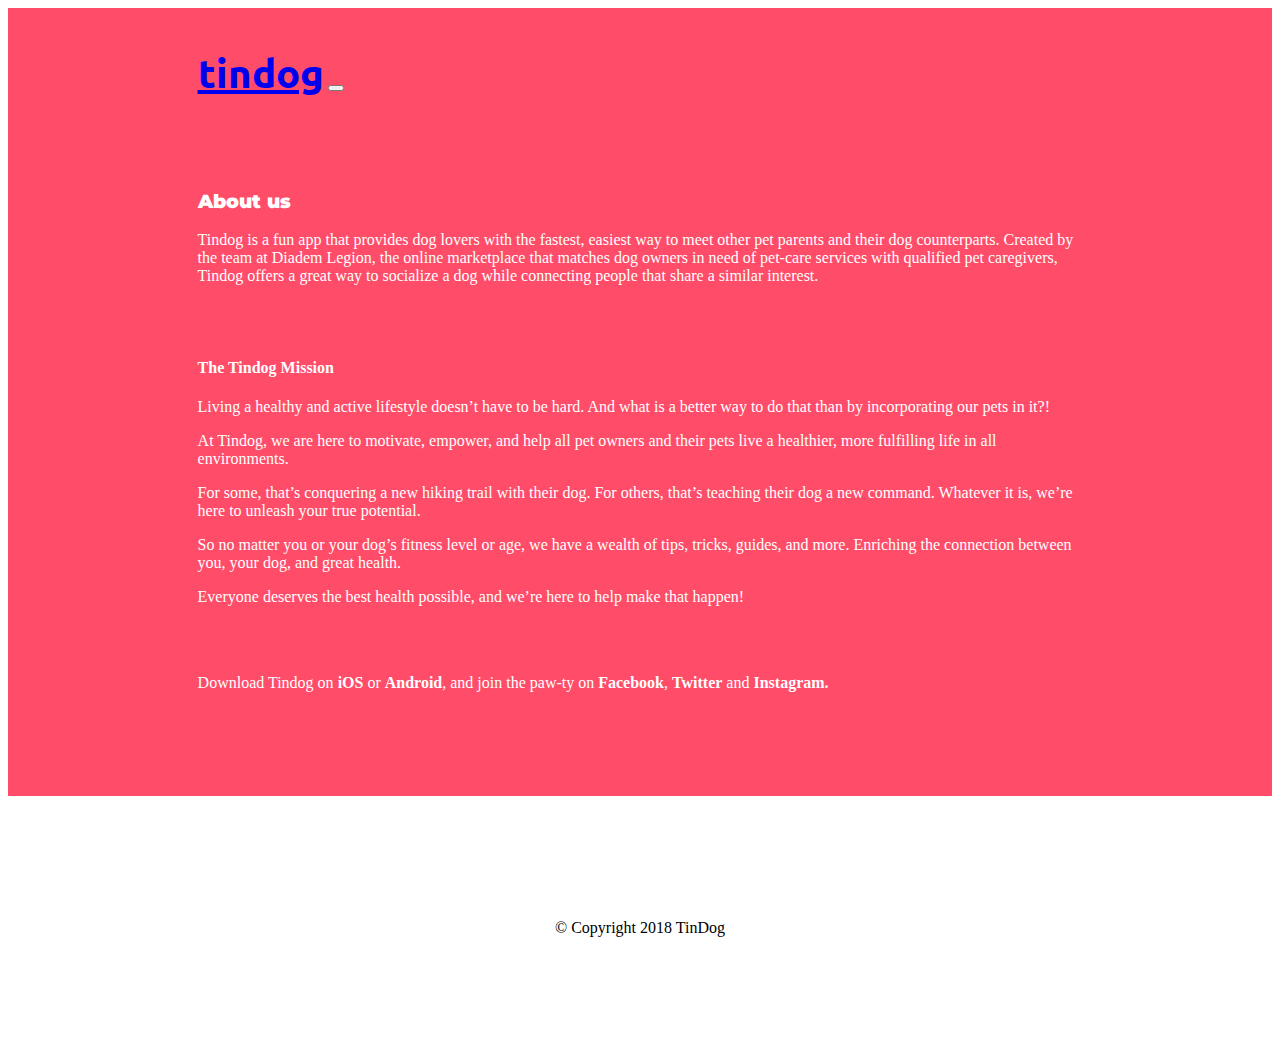
<file: aboutus.html>
<!DOCTYPE html>
<html lang="en">
<head>
    
    <!-- Google tag (gtag.js) -->
    <script async src="https://www.googletagmanager.com/gtag/js?id=G-5W0GY9X420"></script>
    <script>
      window.dataLayer = window.dataLayer || [];
      function gtag(){dataLayer.push(arguments);}
      gtag('js', new Date());

      gtag('config', 'G-5W0GY9X420');
    </script>
    
    <meta charset="UTF-8">
    <title>Tindog</title>

    <link rel="icon" href="images/diadem.ico">

    <link href="https://cdn.jsdelivr.net/npm/bootstrap@5.1.3/dist/css/bootstrap.min.css" rel="stylesheet" integrity="sha384-1BmE4kWBq78iYhFldvKuhfTAU6auU8tT94WrHftjDbrCEXSU1oBoqyl2QvZ6jIW3" crossorigin="anonymous">
    <script src="https://cdn.jsdelivr.net/npm/bootstrap@5.1.3/dist/js/bootstrap.bundle.min.js" integrity="sha384-ka7Sk0Gln4gmtz2MlQnikT1wXgYsOg+OMhuP+IlRH9sENBO0LRn5q+8nbTov4+1p" crossorigin="anonymous"></script>

    <link rel="stylesheet" href="https://pro.fontawesome.com/releases/v5.10.0/css/all.css" integrity="sha384-AYmEC3Yw5cVb3ZcuHtOA93w35dYTsvhLPVnYs9eStHfGJvOvKxVfELGroGkvsg+p" crossorigin="anonymous"/>

    <link rel="stylesheet" href="css/styles.css">

    <link rel="preconnect" href="https://fonts.googleapis.com">
    <link rel="preconnect" href="https://fonts.gstatic.com" crossorigin>
    <link href="https://fonts.googleapis.com/css2?family=Montserrat:wght@100;400;900&family=Ubuntu&display=swap" rel="stylesheet">
</head>
    
    
<body>
    <div id="new">
        <nav class="navbar navbar-expand-lg navbar-dark">

            <a href="index.html" class="navbar-brand">tindog</a>
    
            <button class="navbar-toggler" type="button" data-bs-toggle="collapse" data-bs-target="#nav-toggle" aria-controls="navbarSupportedContent" aria-expanded="false" aria-label="Toggle navigation">
              <span class="navbar-toggler-icon"></span>
            </button>

        </nav>
        <h3>About us</h3>
        <p>
            Tindog is a fun app that provides dog lovers with the fastest, easiest way to meet other pet parents and their dog counterparts. Created by the team at Diadem Legion, the online marketplace that matches dog owners in need of pet-care services with qualified pet caregivers, Tindog offers a great way to socialize a dog while connecting people that share a similar interest.
            
            
        </p>
        <br><br>
        <div>
            <h4>The Tindog Mission</h4>
            <p>Living a healthy and active lifestyle doesn’t have to be hard. And what is a better way to do that than by incorporating our pets in it?!</p>
            <p>At Tindog, we are here to motivate, empower, and help all pet owners and their pets live a healthier, more fulfilling life in all environments.</p>
            <p>For some, that’s conquering a new hiking trail with their dog. For others, that’s teaching their dog a new command. Whatever it is, we’re here to unleash your true potential.</p>
            <p>So no matter you or your dog’s fitness level or age, we have a wealth of tips, tricks, guides, and more. Enriching the connection between you, your dog, and great health.</p>
            <p>Everyone deserves the best health possible, and we’re here to help make that happen!</p>
        </div>
        <br><br>
        <p class="manyLinks">
            Download Tindog on <a href="https://apple.co/3Dr1yNN">iOS</a> or <a href="https://bit.ly/3Sa2fiC">Android</a>, and join the paw-ty on <a href="https://linktr.ee/apurvkulkarni">Facebook</a>, <a href="https://linktr.ee/apurvkulkarni">Twitter</a> and <a href="https://linktr.ee/apurvkulkarni">Instagram.</a> 
        </p>
    </div>
    <footer id="footer">

        <a href="https://github.com/Apurv-D"><i class="fab fa-twitter footer-socialmedia"></i></a>
        <a href="https://github.com/Apurv-D"><i class="fab fa-facebook-f footer-socialmedia"></i></a>
        <a href="https://github.com/Apurv-D"><i class="fab fa-instagram footer-socialmedia"></i></a>
        <a href="https://github.com/Apurv-D"><i class="fas fa-envelope footer-socialmedia"></i></a>
        <p>© Copyright 2018 TinDog</p>
    
    </footer>
</body>
</html>
</file>
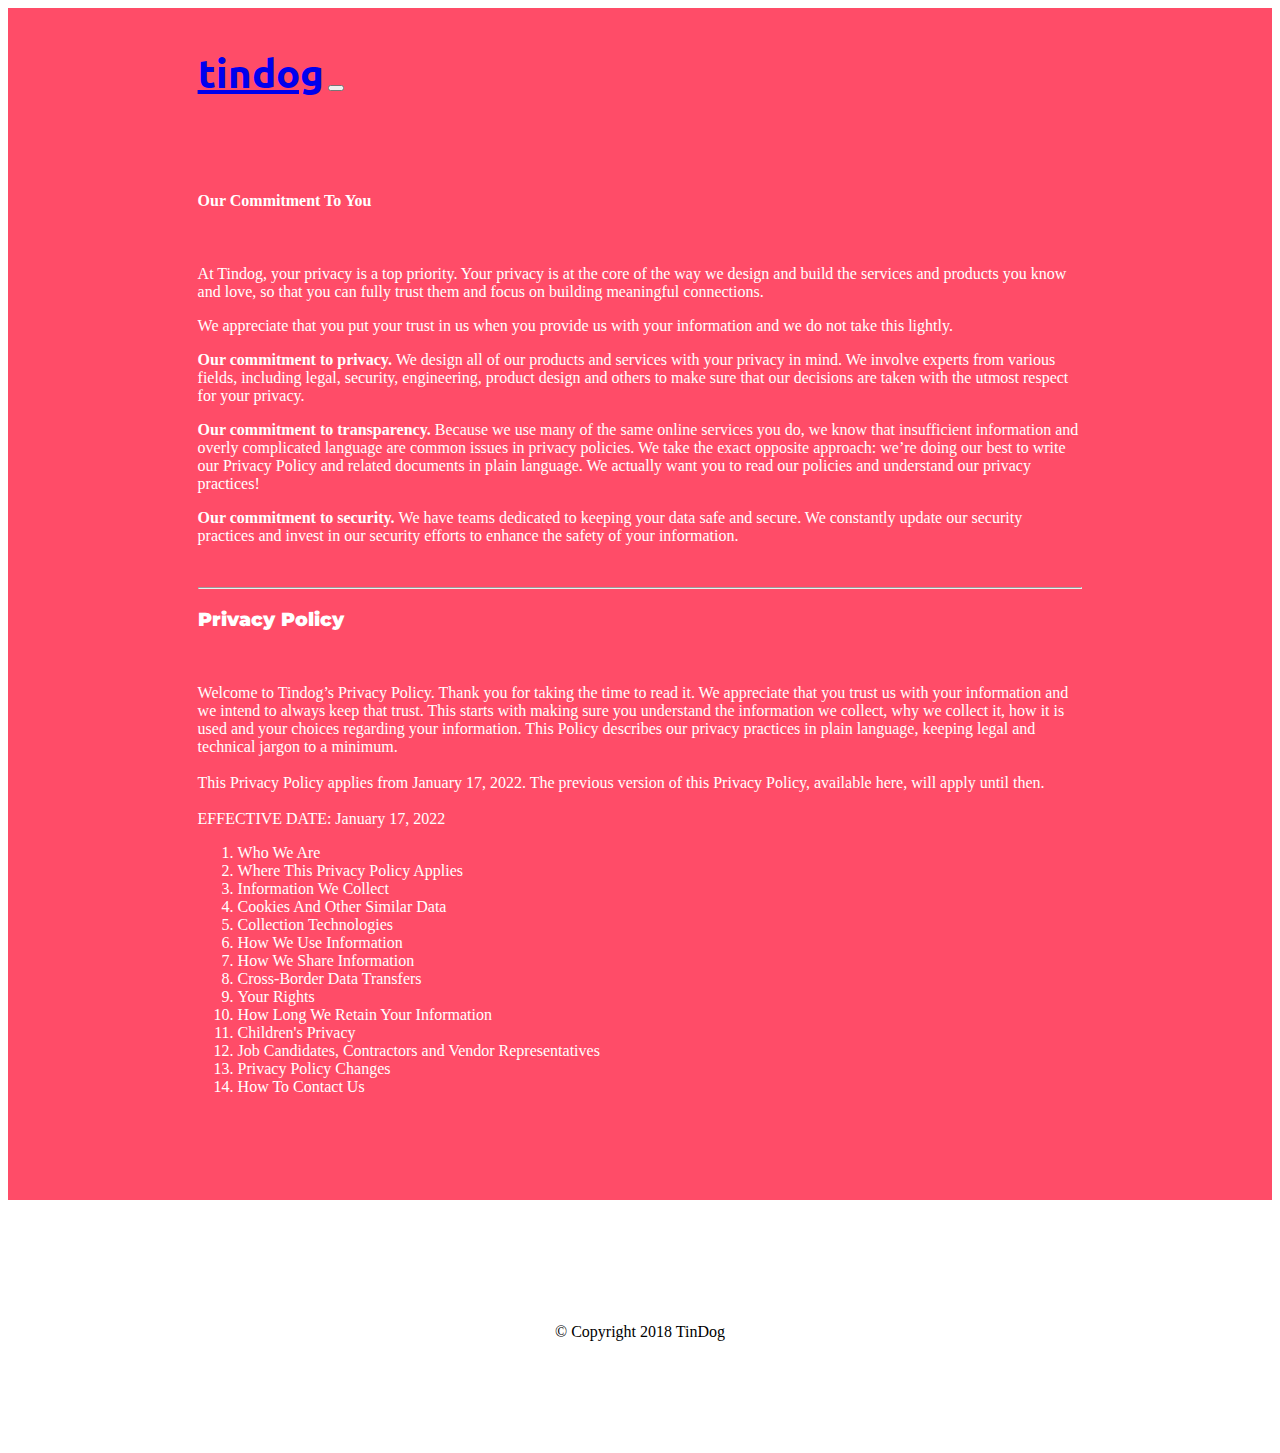
<file: privacy.html>
<!DOCTYPE html>
<html lang="en">
<head>
    <!-- Google tag (gtag.js) -->
    <script async src="https://www.googletagmanager.com/gtag/js?id=G-5W0GY9X420"></script>
    <script>
      window.dataLayer = window.dataLayer || [];
      function gtag(){dataLayer.push(arguments);}
      gtag('js', new Date());

      gtag('config', 'G-5W0GY9X420');
    </script>
    
    <meta charset="UTF-8">
    <title>Tindog</title>

    <link rel="icon" href="images/diadem.ico">

    <link href="https://cdn.jsdelivr.net/npm/bootstrap@5.1.3/dist/css/bootstrap.min.css" rel="stylesheet" integrity="sha384-1BmE4kWBq78iYhFldvKuhfTAU6auU8tT94WrHftjDbrCEXSU1oBoqyl2QvZ6jIW3" crossorigin="anonymous">
    <script src="https://cdn.jsdelivr.net/npm/bootstrap@5.1.3/dist/js/bootstrap.bundle.min.js" integrity="sha384-ka7Sk0Gln4gmtz2MlQnikT1wXgYsOg+OMhuP+IlRH9sENBO0LRn5q+8nbTov4+1p" crossorigin="anonymous"></script>

    <link rel="stylesheet" href="https://pro.fontawesome.com/releases/v5.10.0/css/all.css" integrity="sha384-AYmEC3Yw5cVb3ZcuHtOA93w35dYTsvhLPVnYs9eStHfGJvOvKxVfELGroGkvsg+p" crossorigin="anonymous"/>

    <link rel="stylesheet" href="css/styles.css">

    <link rel="preconnect" href="https://fonts.googleapis.com">
    <link rel="preconnect" href="https://fonts.gstatic.com" crossorigin>
    <link href="https://fonts.googleapis.com/css2?family=Montserrat:wght@100;400;900&family=Ubuntu&display=swap" rel="stylesheet">
</head>
        
<body>
    <div id="new">
        <div>
            <nav class="navbar navbar-expand-lg navbar-dark">
    
                <a href="index.html" class="navbar-brand">tindog</a>
        
                <button class="navbar-toggler" type="button" data-bs-toggle="collapse" data-bs-target="#nav-toggle" aria-controls="navbarSupportedContent" aria-expanded="false" aria-label="Toggle navigation">
                  <span class="navbar-toggler-icon"></span>
                </button>
    
              </nav>
        </div>
        <div>
            <h4>Our Commitment To You</h4><br>
            <p>At Tindog, your privacy is a top priority. Your privacy is at the core of the way we design and build the services and products you know and love, so that you can fully trust them and focus on building meaningful connections.</p>
            <p>We appreciate that you put your trust in us when you provide us with your information and we do not take this lightly.</p>
            <p><b>Our commitment to privacy. </b>We design all of our products and services with your privacy in mind. We involve experts from various fields, including legal, security, engineering, product design and others to make sure that our decisions are taken with the utmost respect for your privacy.</p>
            <p><b>Our commitment to transparency. </b>Because we use many of the same online services you do, we know that insufficient information and overly complicated language are common issues in privacy policies. We take the exact opposite approach: we’re doing our best to write our Privacy Policy and related documents in plain language. We actually want you to read our policies and understand our privacy practices!</p>
            <p><b>Our commitment to security. </b>We have teams dedicated to keeping your data safe and secure. We constantly update our security practices and invest in our security efforts to enhance the safety of your information.</p><br>
            <hr>
            <h3>Privacy Policy</h3>
            <br>
            <p>Welcome to Tindog’s Privacy Policy. Thank you for taking the time to read it.

                We appreciate that you trust us with your information and we intend to always keep that trust. This starts with making sure you understand the information we collect, why we collect it, how it is used and your choices regarding your information. This Policy describes our privacy practices in plain language, keeping legal and technical jargon to a minimum.
                <br><br>
                This Privacy Policy applies from January 17, 2022. The previous version of this Privacy Policy, available here, will apply until then.
                <br><br>
                EFFECTIVE DATE: January 17, 2022
            </p>
            <p>
                <ol>
                    <li>Who We Are</li>
                    <li>Where This Privacy Policy Applies</li>
                    <li>Information We Collect</li>
                    <li>Cookies And Other Similar Data </li>
                    <li>Collection Technologies</li>
                    <li>How We Use Information</li>
                    <li>How We Share Information</li>
                    <li>Cross-Border Data Transfers</li>
                    <li>Your Rights</li>
                    <li>How Long We Retain Your Information</li>
                    <li>Children's Privacy</li>
                    <li>Job Candidates, Contractors and Vendor Representatives</li>
                    <li>Privacy Policy Changes</li>
                    <li>How To Contact Us</li>

                </ol>
            </p>
        </div>
    </div>

    <footer id="footer">

        <a href="https://github.com/Apurv-D"><i class="fab fa-twitter footer-socialmedia"></i></a>
        <a href="https://github.com/Apurv-D"><i class="fab fa-facebook-f footer-socialmedia"></i></a>
        <a href="https://github.com/Apurv-D"><i class="fab fa-instagram footer-socialmedia"></i></a>
        <a href="https://github.com/Apurv-D"><i class="fas fa-envelope footer-socialmedia"></i></a>
        
        
        
        <p>© Copyright 2018 TinDog</p>
    
    </footer>
    
</body>
</html>
</file>
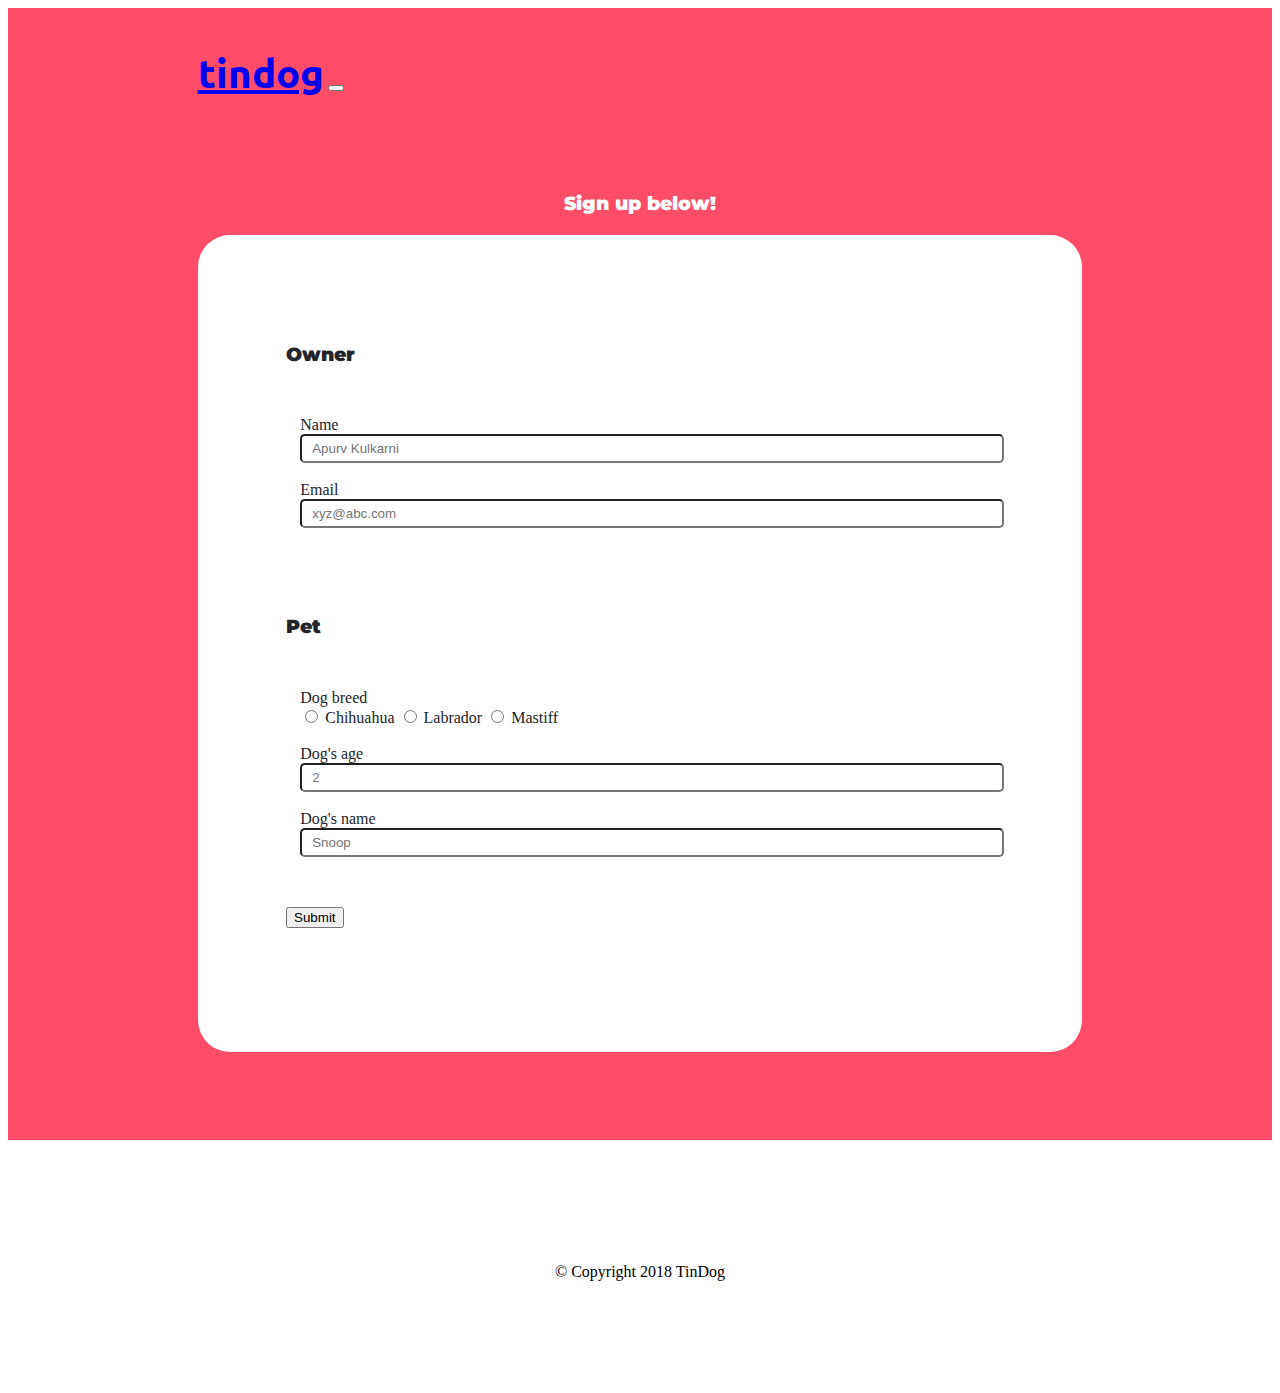
<file: signup.html>
<!DOCTYPE html>
<html lang="en">
<head>
    <!-- Google tag (gtag.js) -->
    <script async src="https://www.googletagmanager.com/gtag/js?id=G-5W0GY9X420"></script>
    <script>
      window.dataLayer = window.dataLayer || [];
      function gtag(){dataLayer.push(arguments);}
      gtag('js', new Date());

      gtag('config', 'G-5W0GY9X420');
    </script>
    
    <meta charset="UTF-8">
    <title>Tindog</title>

    <link rel="icon" href="images/diadem.ico">

    <link href="https://cdn.jsdelivr.net/npm/bootstrap@5.1.3/dist/css/bootstrap.min.css" rel="stylesheet" integrity="sha384-1BmE4kWBq78iYhFldvKuhfTAU6auU8tT94WrHftjDbrCEXSU1oBoqyl2QvZ6jIW3" crossorigin="anonymous">
    <script src="https://cdn.jsdelivr.net/npm/bootstrap@5.1.3/dist/js/bootstrap.bundle.min.js" integrity="sha384-ka7Sk0Gln4gmtz2MlQnikT1wXgYsOg+OMhuP+IlRH9sENBO0LRn5q+8nbTov4+1p" crossorigin="anonymous"></script>

    <link rel="stylesheet" href="https://pro.fontawesome.com/releases/v5.10.0/css/all.css" integrity="sha384-AYmEC3Yw5cVb3ZcuHtOA93w35dYTsvhLPVnYs9eStHfGJvOvKxVfELGroGkvsg+p" crossorigin="anonymous"/>

    <link rel="stylesheet" href="css/styles.css">

    <link rel="preconnect" href="https://fonts.googleapis.com">
    <link rel="preconnect" href="https://fonts.gstatic.com" crossorigin>
    <link href="https://fonts.googleapis.com/css2?family=Montserrat:wght@100;400;900&family=Ubuntu&display=swap" rel="stylesheet">
</head>
<body>
    <div id="new">
    <div>
        <nav class="navbar navbar-expand-lg navbar-dark">

            <a href="index.html" class="navbar-brand">tindog</a>
    
            <button class="navbar-toggler" type="button" data-bs-toggle="collapse" data-bs-target="#nav-toggle" aria-controls="navbarSupportedContent" aria-expanded="false" aria-label="Toggle navigation">
              <span class="navbar-toggler-icon"></span>
            </button>

          </nav>
    </div>
    <div >
        <h3 class="signup_head">Sign up below!</h3>
        <form action="" class="form_body">
            <div>
                <h3 class="signup_form">Owner</h3>
                <div class="entity">
                <br>
                <label for="Name">Name</label><br>
                <input type="text" id="Name" placeholder="Apurv Kulkarni" class="txt">
                <br><br>
                <label for="mail">Email</label><br>
                <input type="email" name="mail" id="mail" placeholder="xyz@abc.com" class="txt">
            </div>
            </div>
            <br><br><br>
            <!-- <label for="breed">Breed</label> -->
            <div>
                <h3 class="signup_form">Pet</h3>
                <div class="entity">
                <br>Dog breed <br>
                <input type="radio" name="breed" id="chihuahua">
                <label for="chihuahua">Chihuahua</label>
                <input type="radio" name="breed" id="labrador">
                <label for="labrador">Labrador</label>
                <input type="radio" name="breed" id="mastiff">
                <label for="mastiff">Mastiff</label>
                <br><br>
                <label for="P_age">Dog's age</label><br>
                <input type="number" name="P_age" id="P_age" placeholder="2" class="txt">
                <br><br>
                <label for="P_name">Dog's name</label><br>
                <input type="text" id="P_name" placeholder="Snoop" class="txt">
                </div>
            </div>
            <button class="btn btn-dark btn-lg download-button">Submit</button>
            
        </form>
    </div>
    </div>
    <footer id="footer">

        <a href="https://github.com/Apurv-D"><i class="fab fa-twitter footer-socialmedia"></i></a>
        <a href="https://github.com/Apurv-D"><i class="fab fa-facebook-f footer-socialmedia"></i></a>
        <a href="https://github.com/Apurv-D"><i class="fab fa-instagram footer-socialmedia"></i></a>
        <a href="https://github.com/Apurv-D"><i class="fas fa-envelope footer-socialmedia"></i></a>
        
        
        
        <p>© Copyright 2018 TinDog</p>
    
    </footer>
</body>
</html>
</file>
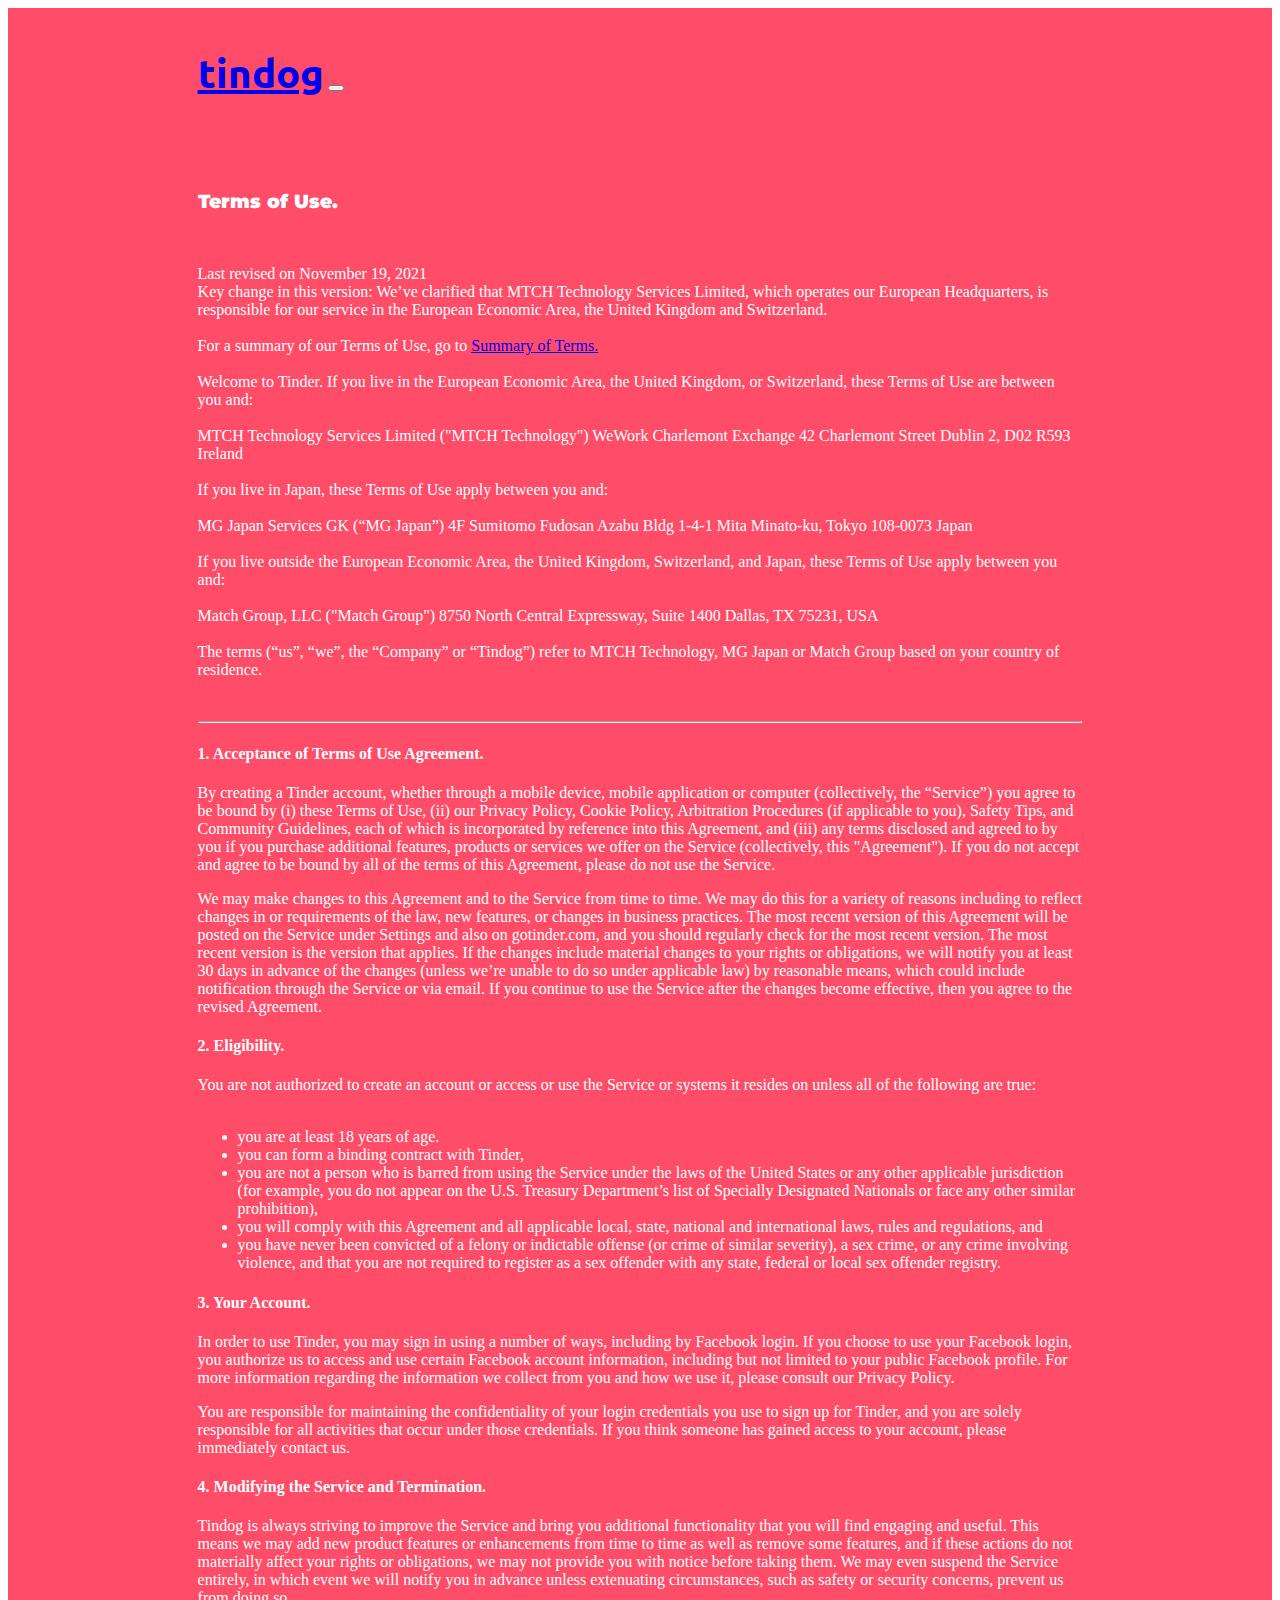
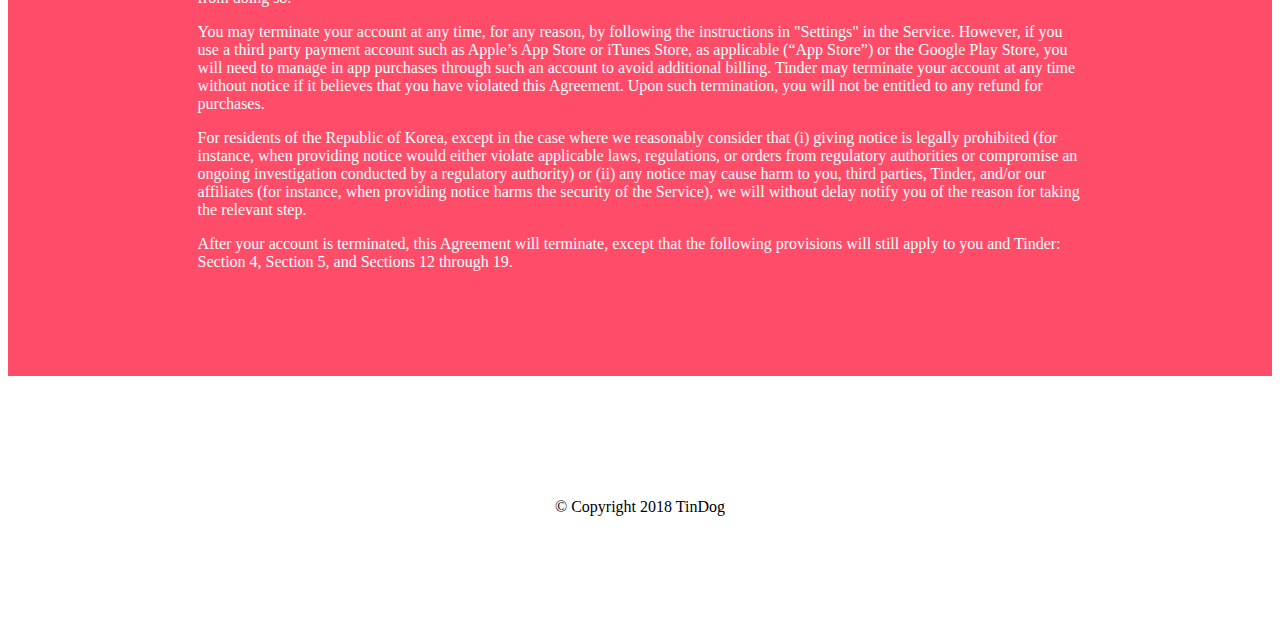
<file: terms.html>
<!DOCTYPE html>
<html lang="en">
<head>
    <!-- Google tag (gtag.js) -->
    <script async src="https://www.googletagmanager.com/gtag/js?id=G-5W0GY9X420"></script>
    <script>
      window.dataLayer = window.dataLayer || [];
      function gtag(){dataLayer.push(arguments);}
      gtag('js', new Date());

      gtag('config', 'G-5W0GY9X420');
    </script>
    
    <meta charset="UTF-8">
    <title>Tindog</title>

    <link rel="icon" href="images/diadem.ico">

    <link href="https://cdn.jsdelivr.net/npm/bootstrap@5.1.3/dist/css/bootstrap.min.css" rel="stylesheet" integrity="sha384-1BmE4kWBq78iYhFldvKuhfTAU6auU8tT94WrHftjDbrCEXSU1oBoqyl2QvZ6jIW3" crossorigin="anonymous">
    <script src="https://cdn.jsdelivr.net/npm/bootstrap@5.1.3/dist/js/bootstrap.bundle.min.js" integrity="sha384-ka7Sk0Gln4gmtz2MlQnikT1wXgYsOg+OMhuP+IlRH9sENBO0LRn5q+8nbTov4+1p" crossorigin="anonymous"></script>

    <link rel="stylesheet" href="https://pro.fontawesome.com/releases/v5.10.0/css/all.css" integrity="sha384-AYmEC3Yw5cVb3ZcuHtOA93w35dYTsvhLPVnYs9eStHfGJvOvKxVfELGroGkvsg+p" crossorigin="anonymous"/>

    <link rel="stylesheet" href="css/styles.css">

    <link rel="preconnect" href="https://fonts.googleapis.com">
    <link rel="preconnect" href="https://fonts.gstatic.com" crossorigin>
    <link href="https://fonts.googleapis.com/css2?family=Montserrat:wght@100;400;900&family=Ubuntu&display=swap" rel="stylesheet">
</head>
<body>
    <div id="new">
        <div>
            <nav class="navbar navbar-expand-lg navbar-dark">
    
                <a href="index.html" class="navbar-brand">tindog</a>
        
                <button class="navbar-toggler" type="button" data-bs-toggle="collapse" data-bs-target="#nav-toggle" aria-controls="navbarSupportedContent" aria-expanded="false" aria-label="Toggle navigation">
                  <span class="navbar-toggler-icon"></span>
                </button>
    
              </nav>
        </div>
        <div>
            <h3>Terms of Use.</h3><br>
            <p>
                Last revised on November 19, 2021
                <br>
                Key change in this version: We’ve clarified that MTCH Technology Services Limited, which operates our European Headquarters, is responsible for our service in the European Economic Area, the United Kingdom and Switzerland.
                <br><br>
                For a summary of our Terms of Use, go to <a href="https://policies.tinder.com/summary-of-terms/intl/en">Summary of Terms.</a> 
                <br><br>
                Welcome to Tinder. If you live in the European Economic Area, the United Kingdom, or Switzerland, these Terms of Use are between you and:
                <br><br>
                MTCH Technology Services Limited ("MTCH Technology") WeWork Charlemont Exchange 42 Charlemont Street Dublin 2, D02 R593 Ireland
                <br><br>
                If you live in Japan, these Terms of Use apply between you and:
                <br><br>
                MG Japan Services GK (“MG Japan”) 4F Sumitomo Fudosan Azabu Bldg 1-4-1 Mita Minato-ku, Tokyo 108-0073 Japan
                <br><br>
                If you live outside the European Economic Area, the United Kingdom, Switzerland, and Japan, these Terms of Use apply between you and:
                <br><br>
                Match Group, LLC ("Match Group") 8750 North Central Expressway, Suite 1400 Dallas, TX 75231, USA
                <br><br>
                The terms (“us”, “we”, the “Company” or “Tindog”) refer to MTCH Technology, MG Japan or Match Group based on your country of residence.
            </p>
            <br>
            <hr>
            
        </div>
        <div>
            <h4>1. Acceptance of Terms of Use Agreement.</h4>
            <p>
                By creating a Tinder account, whether through a mobile device, mobile application or computer (collectively, the “Service”) you agree to be bound by (i) these Terms of Use, (ii) our Privacy Policy, Cookie Policy, Arbitration Procedures (if applicable to you), Safety Tips, and Community Guidelines, each of which is incorporated by reference into this Agreement, and (iii) any terms disclosed and agreed to by you if you purchase additional features, products or services we offer on the Service (collectively, this "Agreement"). If you do not accept and agree to be bound by all of the terms of this Agreement, please do not use the Service.
            </p>
            <p>
                We may make changes to this Agreement and to the Service from time to time. We may do this for a variety of reasons including to reflect changes in or requirements of the law, new features, or changes in business practices. The most recent version of this Agreement will be posted on the Service under Settings and also on gotinder.com, and you should regularly check for the most recent version. The most recent version is the version that applies. If the changes include material changes to your rights or obligations, we will notify you at least 30 days in advance of the changes (unless we’re unable to do so under applicable law) by reasonable means, which could include notification through the Service or via email. If you continue to use the Service after the changes become effective, then you agree to the revised Agreement.
            </p>
        </div>
        <div>
            <h4>2. Eligibility.</h4>
            <p>
                You are not authorized to create an account or access or use the Service or systems it resides on unless all of the following are true: <br><br>
                <ul>
                    
                    <li>you are at least 18 years of age.</li>
                    <li> you can form a binding contract with Tinder,</li>
                    <li>you are not a person who is barred from using the Service under the laws of the United States or any other applicable jurisdiction (for example, you do not appear on the U.S. Treasury Department’s list of Specially Designated Nationals or face any other similar prohibition),</li>
                    <li>you will comply with this Agreement and all applicable local, state, national and international laws, rules and regulations, and</li>
                    <li>you have never been convicted of a felony or indictable offense (or crime of similar severity), a sex crime, or any crime involving violence, and that you are not required to register as a sex offender with any state, federal or local sex offender registry.</li>
                </ul>
            </p>
        </div>
        <div>
            <h4>3. Your Account.</h4>
            <p>
                In order to use Tinder, you may sign in using a number of ways, including by Facebook login. If you choose to use your Facebook login, you authorize us to access and use certain Facebook account information, including but not limited to your public Facebook profile. For more information regarding the information we collect from you and how we use it, please consult our Privacy Policy.
            </p>
            <p>
                You are responsible for maintaining the confidentiality of your login credentials you use to sign up for Tinder, and you are solely responsible for all activities that occur under those credentials. If you think someone has gained access to your account, please immediately contact us.
            </p>
        </div>
        <div>
            <h4>4. Modifying the Service and Termination.</h4>
            <p>
                Tindog is always striving to improve the Service and bring you additional functionality that you will find engaging and useful. This means we may add new product features or enhancements from time to time as well as remove some features, and if these actions do not materially affect your rights or obligations, we may not provide you with notice before taking them. We may even suspend the Service entirely, in which event we will notify you in advance unless extenuating circumstances, such as safety or security concerns, prevent us from doing so.
            </p>
            <p>
                You may terminate your account at any time, for any reason, by following the instructions in "Settings" in the Service. However, if you use a third party payment account such as Apple’s App Store or iTunes Store, as applicable (“App Store”) or the Google Play Store, you will need to manage in app purchases through such an account to avoid additional billing. Tinder may terminate your account at any time without notice if it believes that you have violated this Agreement. Upon such termination, you will not be entitled to any refund for purchases.
            </p>
            <p>
                For residents of the Republic of Korea, except in the case where we reasonably consider that (i) giving notice is legally prohibited (for instance, when providing notice would either violate applicable laws, regulations, or orders from regulatory authorities or compromise an ongoing investigation conducted by a regulatory authority) or (ii) any notice may cause harm to you, third parties, Tinder, and/or our affiliates (for instance, when providing notice harms the security of the Service), we will without delay notify you of the reason for taking the relevant step.
            </p>

            <p>
                After your account is terminated, this Agreement will terminate, except that the following provisions will still apply to you and Tinder: Section 4, Section 5, and Sections 12 through 19.
            </p>
        </div>
    </div>

    <footer id="footer">

        <a href="https://github.com/Apurv-D"><i class="fab fa-twitter footer-socialmedia"></i></a>
        <a href="https://github.com/Apurv-D"><i class="fab fa-facebook-f footer-socialmedia"></i></a>
        <a href="https://github.com/Apurv-D"><i class="fab fa-instagram footer-socialmedia"></i></a>
        <a href="https://github.com/Apurv-D"><i class="fas fa-envelope footer-socialmedia"></i></a>
        
        
        
        <p>© Copyright 2018 TinDog</p>
    
    </footer>
    
</body>
</html>
</file>
<file: css/styles.css>
body{
    font-size: "Montserrat";
}

#title{
    background-color: #ff4c68;
    color: #fff;
    /* height: 100vh; */
    /* overflow: hidden; */
}
h1{
    font-family: 'Montserrat', sans-serif;
    font-size: 3.5rem;
    line-height: 1.5;
    font-weight: 900;
}   
h2{
    font-family: 'Montserrat';
    font-weight: 900;
    font-size: 3rem;
    line-height: 1.5;
}
h3{
    font-weight: 1.5rem;
    font-family: 'Montserrat';
    font-weight: 900;
}
.container-fluid{
    padding: 3% 15% 7%;
}

/* navigation bar  */

.navbar{
    padding: 0 0 4.5rem;
}
.navbar-brand{
    font-family: 'Ubuntu', sans-serif;
    font-size: 2.5rem;
    font-weight: bold;
}
.nav-item{
    padding:0 18px;
}
.nav-link{
    font-size: 1.2rem;
    font-family: 'Montserrat';
    font-weight: 400;
}

/* download button   */

.download-button{
    margin: 5% 3% 5% 0;
}

/* title image  */
.title-img{
    width: 20%;
    transform: rotate(25deg);
    position: absolute;
    right: 25%;
}



/* features */
#features{
    padding: 7% 15%;
    background-color: #fff;
    position: relative;
    z-index: 1;
}
.features-col{
    text-align: center;
    padding: 4.5%;
}

.features-icon{
    color:#ef8172;
    margin-bottom: 1rem;
}
.features-icon:hover{
    color: #ff4c68;
}

.features-p{
    color: #8f8f8f;
}

/* testimonials */

#testimonials{
    text-align: center;
    background-color: #ff4c68;
    color: #fff;
}

.testimonials-img{
    width: 10%;
    border-radius: 100%;
    margin: 20px;
}

.carousel-item{
    padding: 7% 15%;
}

/* press  */

#press{
    background-color: #ff4c68;
    text-align: center;
    padding-bottom: 3%;
}

.press-logo{
    width: 15%;
    margin: 20px 20px 50px;
}

/* pricing  */

#pricing{
    text-align: center;
    padding: 100px;
}

.pricing-col{
    padding: 3% 2%;
}


/* cta  */

#cta{
    background-color: #ff4c68;
    color: #fff;
    text-align: center;
    padding: 7% 15%;
}
.cta-h3{
    font-family: 'Montserrat';
    font-size: 3.5rem;
    font-weight: 900;
    line-height: 5rem;
    margin: 5%;
}
.cta-btn{
    margin: 5% 3% 5% 0;
}


/* footer  */

#footer{
    padding: 7% 15%;
    background-color: #fff;
    text-align: center;
}
.footer-socialmedia{
    margin: 2% 1%;
}

@media (max-width:1050px){
    #title{
        text-align: center;
    }
    .title-img{
        position:static;
        width: 60%;
        transform: rotate(0);
    }

}


#new{
    background-color: #ff4c68;
    color: #fff;
    padding: 3% 15% 7%;
}

.signup_head{
    padding: 2px;
    text-align: center;
}
.form_body{
    background-color: #fff;
    color: #212529;
    padding: 10%;
    border-radius: 2rem;
}
.txt{
    width: 100%;
    border-radius: 0.3rem;
    padding: 5px 10px;
}
.entity{
    padding: 2%;
    border: 5px, black;
}

#footer a{
    color: #212529;
}
.manyLinks a{
    color: #fff;
    font-weight: bold;
    text-decoration: none;
}
</file>
